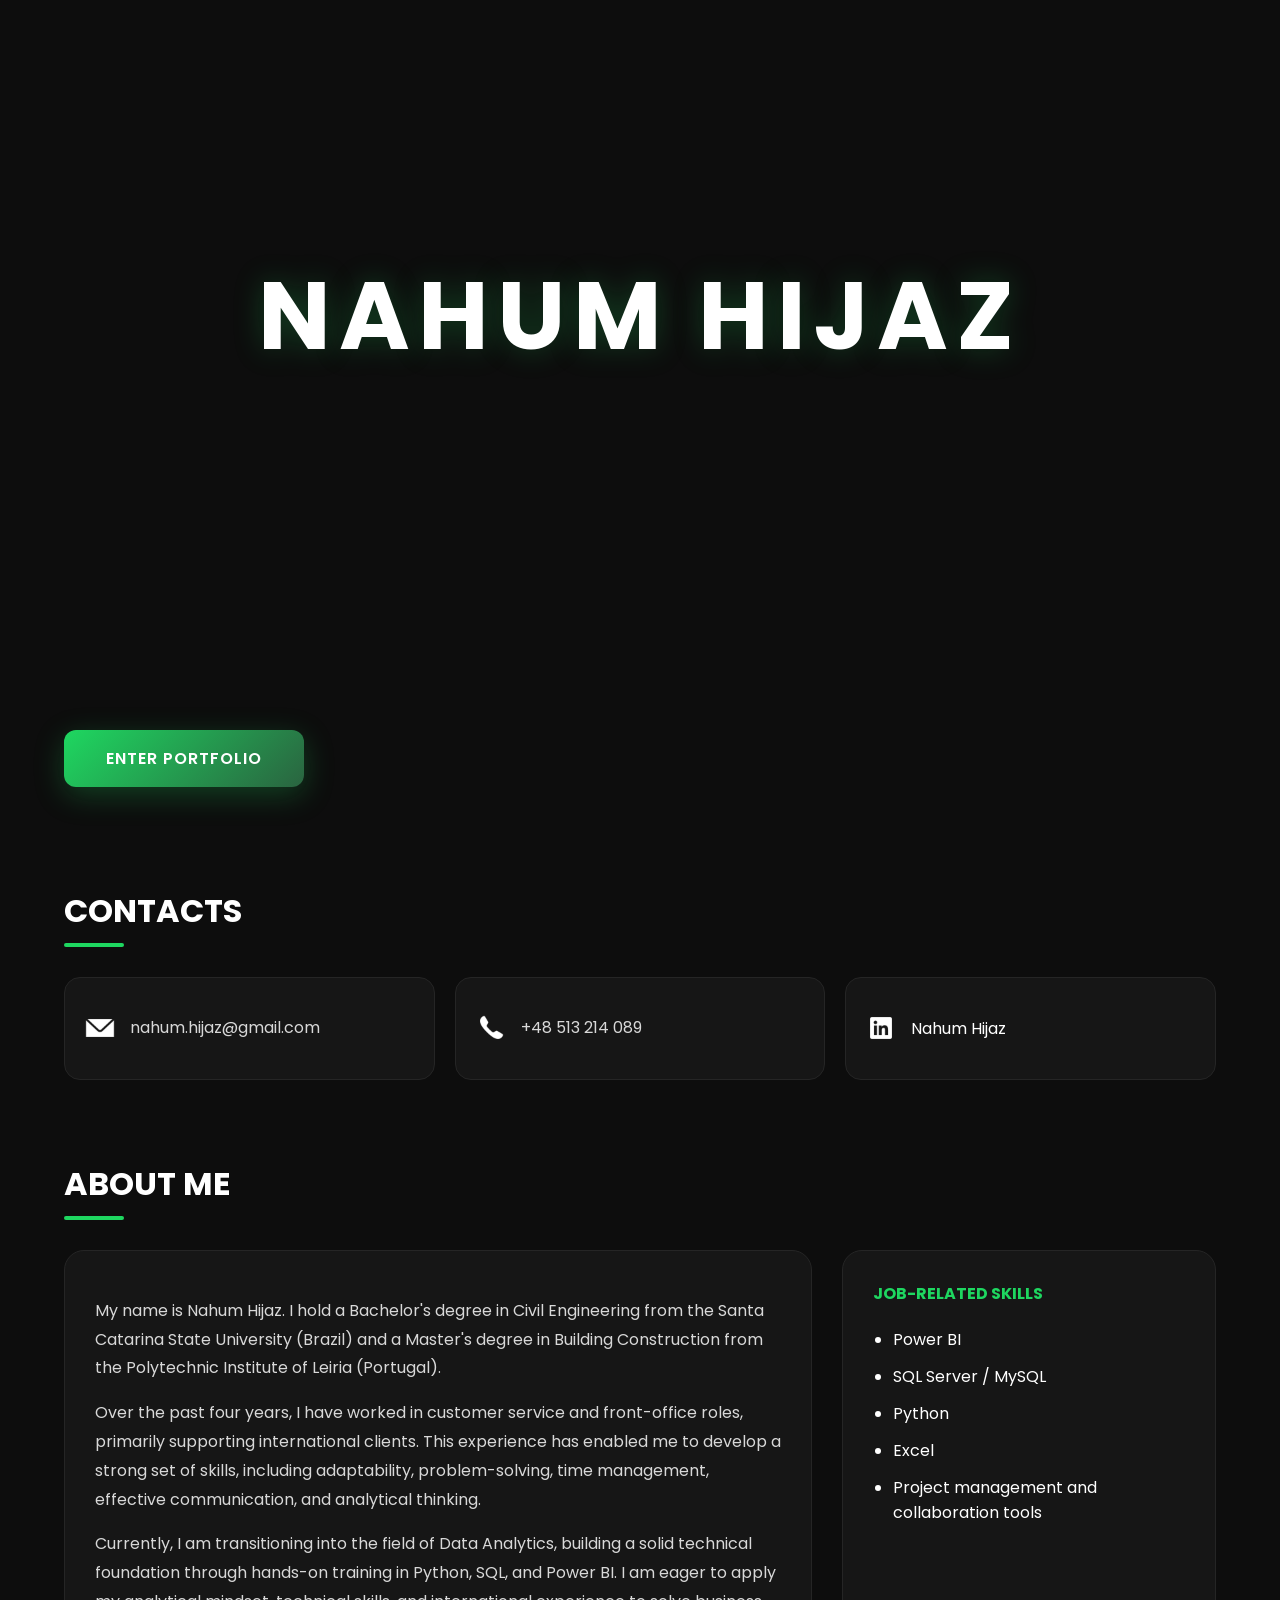
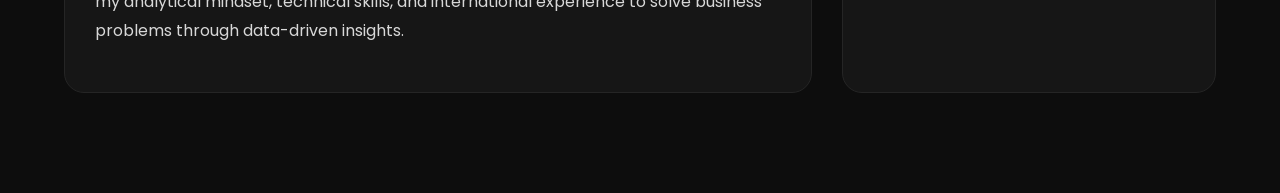
<file: index.html>
<!DOCTYPE html>
<html lang="en">
    <head>
        <meta charset="UTF-8"/>
        <meta name="viewport" content="width=device-width, initial-scale=1.0"/>
        <title> Portfolio Nahum Hijaz </title>
        <link rel="icon" type="Image/png" href="./images/Logo.png"/>
        <link rel="stylesheet" href="./css/index_style.css"/>
    </head>

    <body>
        <!-- Initial Background -->
        <section class="initial-background">
            <h1> NAHUM HIJAZ </h1>
        </section>

        <!-- Enter Button -->
        <section class="button-background">
            <a href="./main.html" class="enter-btn"> ENTER PORTFOLIO </a>
        </section>

        <!-- Contact -->
        <section class="contact-background">
            <h3> CONTACTS </h3>

            <div class="contact-boxes">
                <div class="contact-box-element">
                    <img src="./images/Email.png"/>
                    <p> nahum.hijaz@gmail.com </p>
                </div>

                <div class="contact-box-element">
                    <img src="./images/Phone.png"/>
                    <p> +48 513 214 089 </p>
                </div>

                <div class="contact-box-element">
                    <img src="./images/LinkedIn.png"/>
                    <a href="https://www.linkedin.com/in/nahumhijaz" style="text-decoration: none; color: white;"> Nahum Hijaz </a>
                </div>
            </div>
        </section>

        <!-- About Me -->
        <section>
            <h3> ABOUT ME </h3>

            <div class="about-me-background">
                <div>
                    <p> My name is Nahum Hijaz. I hold a Bachelor's degree in Civil Engineering from the Santa Catarina State University (Brazil) and a Master's degree in Building Construction from the Polytechnic Institute of Leiria (Portugal). </p>
                    <p> Over the past four years, I have worked in customer service and front-office roles, primarily supporting international clients. This experience has enabled me to develop a strong set of skills, including adaptability, problem-solving, time management, effective communication, and analytical thinking. </p>
                    <p> Currently, I am transitioning into the field of Data Analytics, building a solid technical foundation through hands-on training in Python, SQL, and Power BI. I am eager to apply my analytical mindset, technical skills, and international experience to solve business problems through data-driven insights. </p>
                </div>

                <div>
                    <h4> JOB-RELATED SKILLS </h4>
                    <ul>
                        <li> Power BI </li>
                        <li> SQL Server / MySQL </li>
                        <li> Python </li>
                        <li> Excel </li>
                        <li> Project management and collaboration tools </li>
                    </ul>
                </div>
            </div>
        </section>
    </body>
</html>
</file>
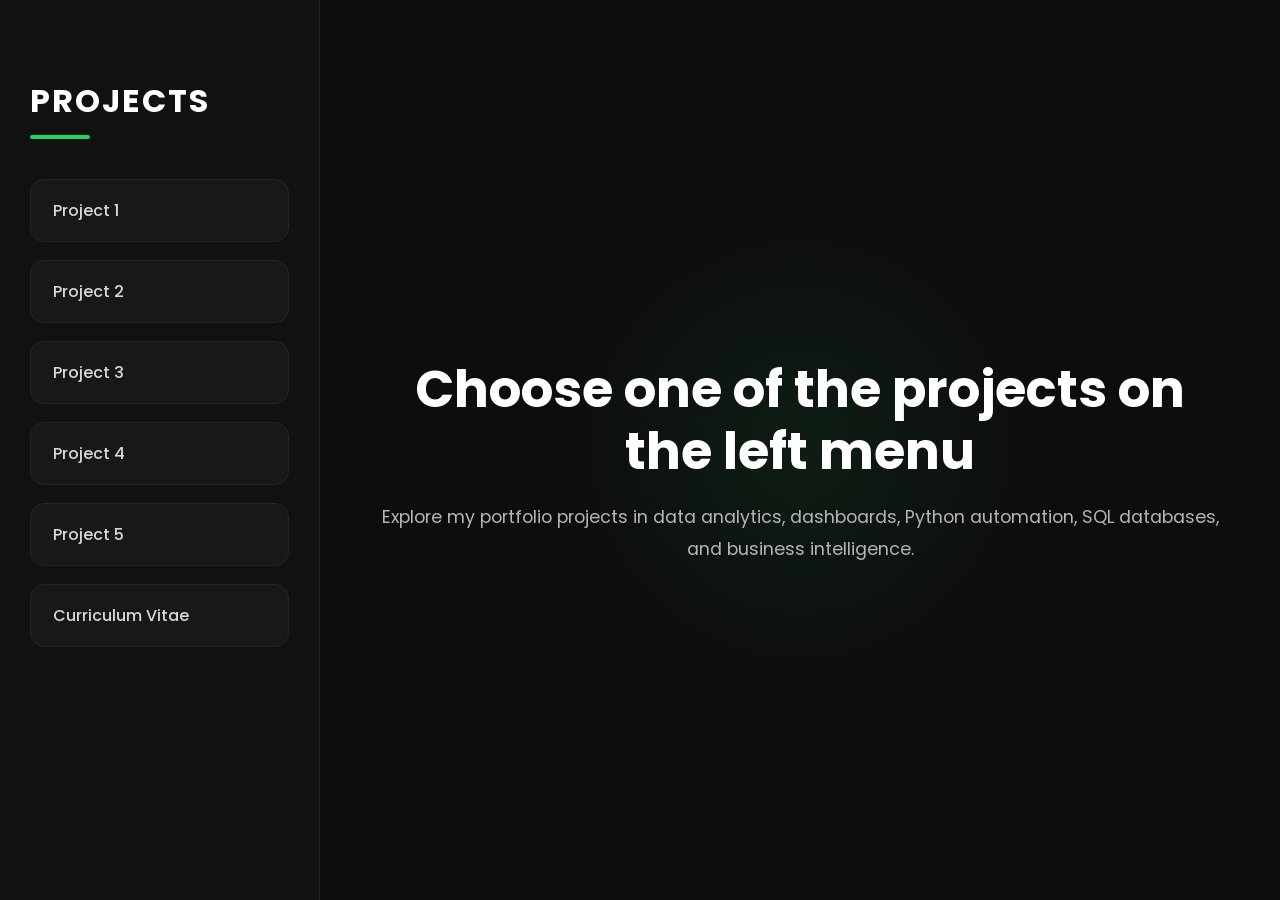
<file: main.html>
<!DOCTYPE html>
<html lang="en">
    <head>
        <meta charset="UTF-8" />
        <meta name="viewport" content="width=device-width, initial-scale=1.0" />
        <title> Portfolio Nahum Hijaz </title>
        <link rel="icon" type="Image/png" href="./images/Logo.png">
        <link rel="stylesheet" href="./css/main_style.css">
    </head>
    <body>
        <!-- Side Menu -->
        <section class="menu-background">
            <h2> PROJECTS </h2>
            <ul class="menu">
                <li id="project1" class="box-menu" onclick="insert_content('project1')"> Project 1 </li>
                <li id="project2" class="box-menu" onclick="insert_content('project2')"> Project 2 </li>
                <li id="project3" class="box-menu" onclick="insert_content('project3')"> Project 3 </li>
                <li id="project4" class="box-menu" onclick="insert_content('project4')"> Project 4 </li>
                <li id="project5" class="box-menu" onclick="insert_content('project5')"> Project 5 </li>
                <li id="cv" class="box-menu" onclick="insert_content('cv')"> Curriculum Vitae </li>
            </ul>

        </section>
        <!-- Main Area -->
        <section class="main-background">
            <div id="content" class="main-content">
                <h1>Choose one of the projects on the left menu</h1>

                <p>
                    Explore my portfolio projects in data analytics,
                    dashboards, Python automation, SQL databases,
                    and business intelligence.
                </p>
            </div>
        </section>
        
        <script src="./src/main.js"></script>
    </body>
</html>
</file>
<file: css/index_style.css>
@import url('https://fonts.googleapis.com/css?family=Poppins|Poppins:100,300,700');

html, body {
    margin: 0;
    padding: 0;
}

body {
    max-width: 1200px;
    width: 90%;
    margin: 0 auto;
    font-family: "Poppins", sans-serif;
    color: white;
    background: #0d0d0d;
}

.initial-background {
    min-height: 70vh;
    display: flex;
    justify-content: center;
    align-items: center;
    text-align: center;
}

.initial-background h1 {
    font-size: clamp(3rem, 8vw, 6rem);
    font-weight: 700;
    letter-spacing: 8px;
    margin: 0;
    color: white;
    text-shadow: 0 0 30px rgba(30, 215, 96, 0.25);
}

.enter-btn {
    display: inline-block;
    background: linear-gradient(135deg, #1ED760, #2A6440);
    color: white;
    text-decoration: none;
    padding: 16px 42px;
    border-radius: 12px;
    font-weight: 600;
    letter-spacing: 1px;
    transition: all 0.3s ease;
    box-shadow: 0 8px 30px rgba(30, 215, 96, 0.25);
}

.enter-btn:hover {
    transform: translateY(-4px);
    box-shadow: 0 12px 35px rgba(30, 215, 96, 0.35);
}

.contact-background {
    margin: 80px 0;
}

.contact-boxes {
    display: flex;
    gap: 20px;
    flex-wrap: wrap;
}

.contact-box-element {
    flex: 1;
    min-width: 250px;
    background: #161616;
    border: 1px solid #252525;
    border-radius: 16px;
    padding: 20px;
    display: flex;
    align-items: center;
    transition: transform 0.3s ease;
}

.contact-box-element:hover {
    transform: translateY(-5px);
}

.contact-box-element img {
    width: 30px;
    margin-right: 15px;
}

.about-me-background {
    display: grid;
    grid-template-columns: 2fr 1fr;
    gap: 30px;
    margin-top: 20px;
}

.about-me-background > div {
    background: #161616;
    border: 1px solid #252525;
    border-radius: 20px;
    padding: 30px;
}

.about-me-background h4 {
    margin-top: 0;
    color: #1ED760;
}

.about-me-background ul {
    padding-left: 20px;
}

.about-me-background li {
    margin-bottom: 12px;
}

h3 {
    font-size: 2rem;
    margin-bottom: 30px;
    position: relative;
}

h3::after {
    content: "";
    display: block;
    width: 60px;
    height: 4px;
    background: #1ED760;
    margin-top: 8px;
    border-radius: 20px;
}

section {
    margin-bottom: 100px;
}

p {
    line-height: 1.8;
    color: #d8d8d8;
}

@media (max-width: 768px) {
    .about-me-background {
        grid-template-columns: 1fr;
    }

    .contact-boxes {
        flex-direction: column;
    }

    .initial-background h1 {
        letter-spacing: 3px;
    }
}
</file>
<file: css/main_style.css>
@import url('https://fonts.googleapis.com/css2?family=Poppins:wght@300;400;600;700&display=swap');

* {
    box-sizing: border-box;
}

html, body {
    margin: 0;
    padding: 0;
}

body {
    font-family: "Poppins", sans-serif;
    background: #0d0d0d;
    color: white;
    display: flex;
    min-height: 100vh;
}

/* ==========================
   SIDE MENU
========================== */

.menu-background {
    width: 320px;
    min-height: 100vh;
    padding: 50px 30px;
    background: #111111;
    border-right: 1px solid #242424;
    display: flex;
    flex-direction: column;
}

.menu-background h2 {
    font-size: 2rem;
    margin-bottom: 40px;
    letter-spacing: 2px;
    position: relative;
}

.menu-background h2::after {
    content: "";
    display: block;
    width: 60px;
    height: 4px;
    background: #1ED760;
    border-radius: 20px;
    margin-top: 10px;
}

.menu {
    list-style: none;
    padding: 0;
    margin: 0;
    display: flex;
    flex-direction: column;
    gap: 18px;
}

.box-menu {
    background: #181818;
    border: 1px solid #252525;
    border-radius: 14px;
    padding: 18px 22px;
    font-weight: 500;
    cursor: pointer;
    transition: all 0.3s ease;
    color: #d8d8d8;
}

/* Hover effect */
.box-menu:hover {
    transform: translateX(8px);
    background: linear-gradient(
        135deg,
        #1ED76020,
        #2A644020
    );
    border-color: #1ED760;
    color: white;
    box-shadow: 0 10px 25px rgba(30, 215, 96, 0.15);
}

/* Optional active menu item */
.box-menu.active {
    background: linear-gradient(
        135deg,
        #1ED760,
        #2A6440
    );
    color: white;
    border: none;
    box-shadow: 0 8px 30px rgba(30, 215, 96, 0.3);
}

/* ==========================
   MAIN AREA
========================== */

.main-background {
    flex: 1;
    display: flex;
    justify-content: center;
    align-items: center;
    padding: 60px;
    text-align: center;
    position: relative;
}

.main-content {
    max-width: 1400px;
    width: 100%;
}

.main-background h1 {
    font-size: clamp(2rem, 4vw, 4rem);
    line-height: 1.2;
    margin-bottom: 20px;
    font-weight: 700;
}

.main-background p {
    font-size: 1.1rem;
    color: #b5b5b5;
    line-height: 1.8;
}

/* subtle glow decoration */
.main-background::before {
    content: "";
    position: absolute;
    width: 500px;
    height: 500px;
    background: radial-gradient(
        circle,
        rgba(30, 215, 96, 0.08),
        transparent 70%
    );
    top: 50%;
    left: 50%;
    transform: translate(-50%, -50%);
    z-index: -1;
}

.cv-frame {
    width: 75%;
    height: 850px;
    margin: auto;
    border: 1px solid #252525;
    border-radius: 20px;
    background: #161616;
    box-shadow: 0 15px 50px rgba(0, 0, 0, 0.4);
}

/* ==========================
   PROJECT CONTENT
========================== */

.dashboard-background {
    width: 100%;
    margin-bottom: 40px;
}

.dashboard-background h3,
.task-background h3 {
    margin-bottom: 20px;
    color: #1ED760;
}

.dashboard-background iframe {
    width: 100%;
    height: 80vh;
    border: 1px solid #252525;
    border-radius: 20px;
    background: #161616;
    box-shadow: 0 15px 50px rgba(0,0,0,0.4);
}

.task-background {
    display: grid;
    grid-template-columns: 2fr 1fr;
    gap: 30px;
    text-align: left;
}

.task-description,
.dev-steps {
    background: #161616;
    border: 1px solid #252525;
    border-radius: 20px;
    padding: 30px;
}

.dev-steps ul {
    padding-left: 20px;
}

.dev-steps li {
    margin-bottom: 10px;
}

/* CV */
.cv-frame {
    width: 80%;
    height: 90vh;
    border: none;
}

/* ==========================
   MOBILE
========================== */

@media (max-width: 900px) {
    body {
        flex-direction: column;
    }

    .menu-background {
        width: 100%;
        min-height: auto;
        border-right: none;
        border-bottom: 1px solid #242424;
    }

    .menu {
        flex-direction: row;
        overflow-x: auto;
        padding-bottom: 10px;
    }

    .box-menu {
        min-width: 180px;
        text-align: center;
    }

    .box-menu:hover {
        transform: translateY(-4px);
    }

    .main-background {
        padding: 40px 20px;
    }

    .cv-frame {
        width: 100%;
        height: 75vh;
    }

    .dashboard-background iframe {
        height: 60vh;
    }

    .task-background {
        grid-template-columns: 1fr;
    }
}
</file>
